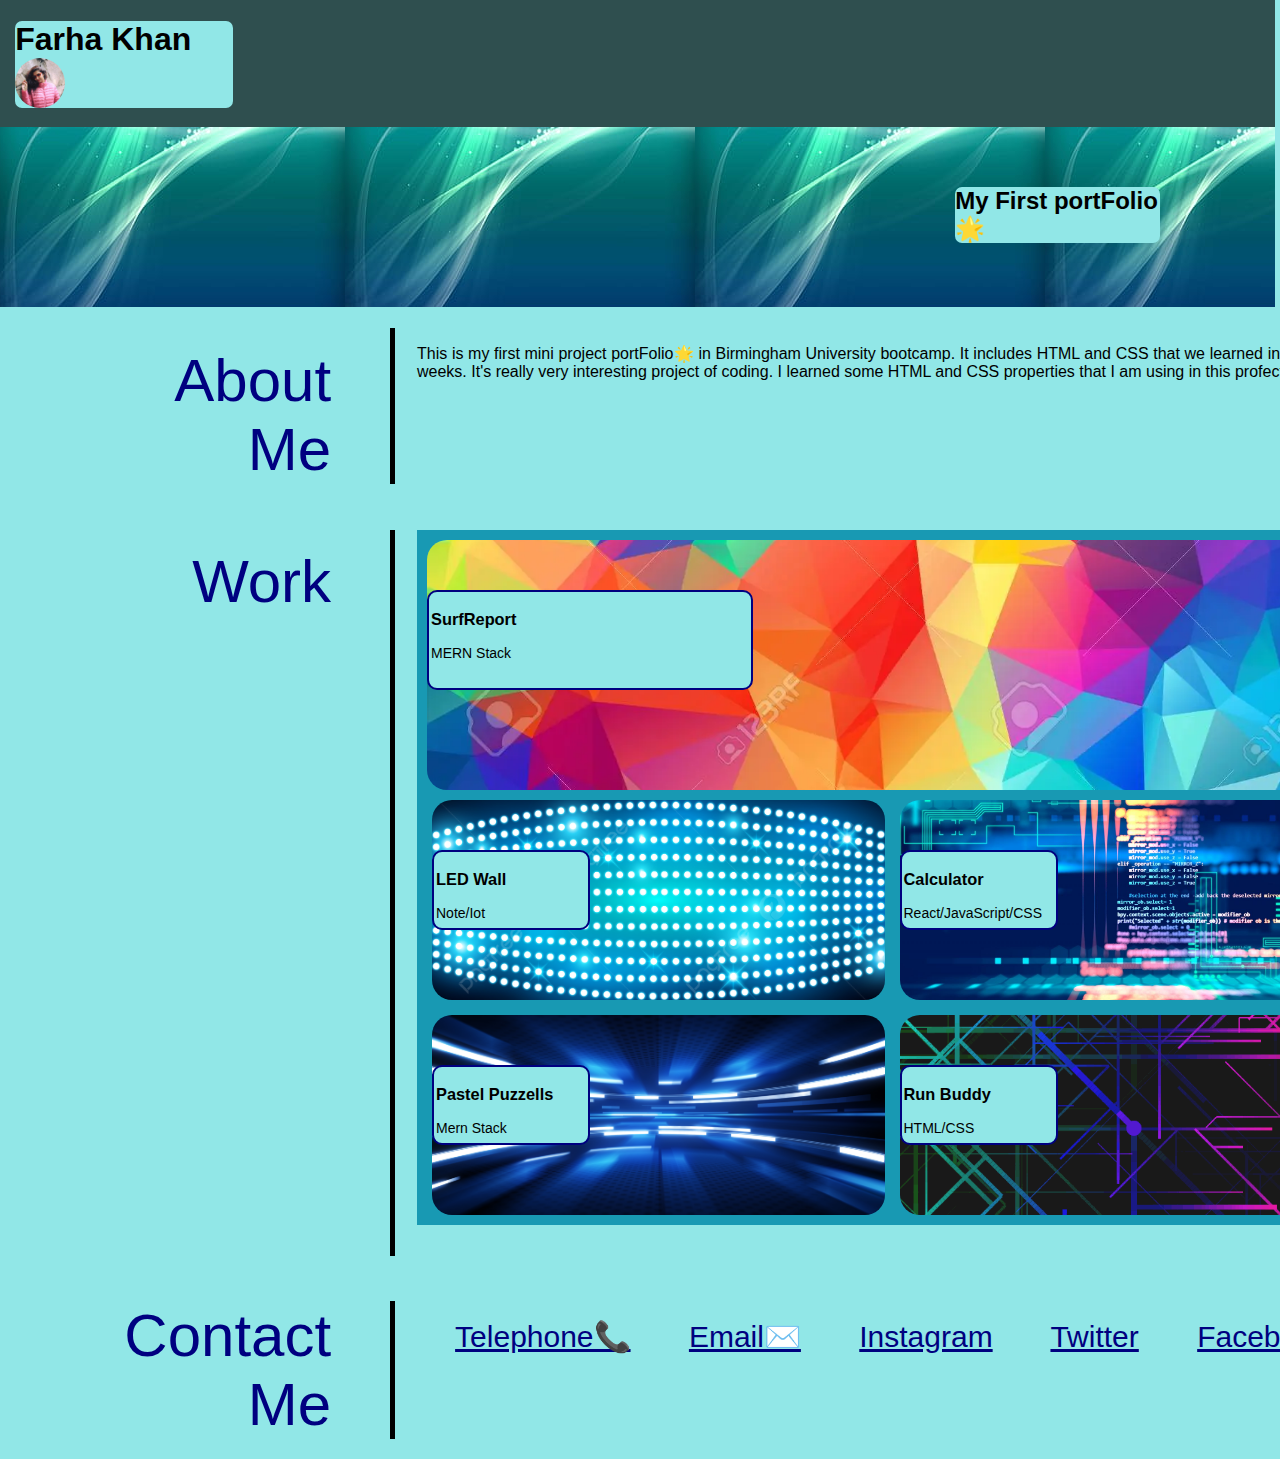
<file: index.html>
<!DOCTYPE html>
<html lang="en-gb">

<!--header-section-->

<head>
  <meta charset="UTF-8">
  <meta name="viewport" content="width=device-width, initial-scale=1.0">
  <meta http-equiv="X-UA-Compatible" content="ie=edge">
  <title>My first portfolio!</title>
  <link rel="stylesheet" href="./css/style.css" />
</head>
<!--end of header-->

<!--body-section-->

<body>
  <!-- main logo / nav -->
  <header class="header">
    <!--recent photo or avatar added in nav-section-->
    <h1 id="name">Farha Khan <img class="avatar" src="./images/farha.jpeg" alt="portfolio-image"></h1>


    <nav>
      <!--links to sections about you, work, and contact you-->
      <div class="info">
        <a href="#about">About Me</a>
        <a href="#work">Work</a>
        <a href="#contact">Contact Me</a>
        <a href="resume">Resume</a>
      </div>
    </nav>
  </header>

  <!-- hero banner -->
  <section class="hero-banner">
    <div>
      <h2>My First portFolio🌟</h2>
    </div>
  </section>

  <main class="page-wrapper">

    <!-- about me -->
    <section class="page-section" id="about">
      <h2>About Me</h2>
      <p>This is my first mini project portFolio🌟 in Birmingham University bootcamp. It includes HTML and CSS that we
        learned in our last two weeks. It's really very interesting project of coding. I learned some HTML and CSS
        properties that I am using in this profect.
      </p>
    </section>
    <!--end of about me-->

    <!--work-->
    <section class="page-section" id="work">
      <h2>Work</h2>

      <div class="grid-container">
        <div id="surfReport" class="First_1">
          <a style="text-decoration:none" target="_blank" href="https://www.surf-forecast.com/">
            <div class="grid-section">
              <h3>SurfReport</h3>
              <p>MERN Stack</p>
            </div>
          </a>
        </div>

        <div id="ledWall" class="First_2">
          <a style="text-decoration:none" target="_blank" href="https://www.planar.com/products/led-video-walls/">
            <div class="grid-section">
              <h3>LED Wall</h3>
              <p>Note/Iot</p>
            </div>
          </a>
        </div>

        <div id="calculator" class="First_3">
          <a style="text-decoration:none" target="_blank" href="https://www.calculator.net/">
            <div class="grid-section">
              <h3>Calculator</h3>
              <p>React/JavaScript/CSS</p>
            </div>
          </a>
        </div>

        <div id="pastelPuzzells" class="First_4">
          <a style="text-decoration:none" target="_blank" href="https://www.etsy.com/market/pastel_puzzles">
            <div class="grid-section">
              <h3>Pastel Puzzells</h3>
              <p>Mern Stack</p>
            </div>
          </a>
        </div>

        <div id="runBuddy" class="First_5">
          <a style="text-decoration:none" target="_blank"
            href="https://khnfarha1987.github.io/html-code-refactor-with-css/">
            <div class="grid-section">
              <h3>Run Buddy</h3>
              <p>HTML/CSS</p>
            </div>
          </a>
        </div>

    </section>
    <!--end of work-->

    <!--contact-->
    <section class="page-section contact" id="contact">
      <h2>Contact Me</h2>
      <div id="contactelement">
        <a href="contact no">Telephone📞</a>
        <a href="email">Email✉️</a>
        <a href="instagram">Instagram</a>
        <a href="twitter">Twitter</a>
        <a href="facebook">Facebook</a>
      </div>
    </section>
    <!--end of contact-->

  </main>
</body>

</html>
</file>
<file: css/style.css>
/*var*/
:root {
  --blue: navy;
  --green: rgb(145, 231, 231);
}

* {
  box-sizing: border-box;
}

/*body-section*/
body {
  width: auto;
  font-family: 'Poppins', sans-serif;
  background-color: var(--green);
}

/* main logo / nav */

/* header-section*/
.header {
  margin-top: -8px;
  margin-left: -1%;
  width: 100%;
  position: absolute;
  background-color: darkslategray;

}

/* avatar */
#name {
  font-size: xx-large;
  margin-top: 21px;
  width: 17%;
  border-radius: 7px;
  margin-left: 20px;
  background-color: var(--green);

}

.avatar {
  vertical-align: middle;
  width: 50px;
  height: 50px;
  border-radius: 50%;
}

/*information*/
.info {
  margin-bottom: 20px;
  text-align: right;
  font-size: x-large;
}

.info a:link {

  color: var(--green);
  margin-right: 15px;
}

.info a:visited {
  color: var(--green);
}

/* hero banner-section */

/* hero-banner */
.hero-banner {
  height: 20%;
  margin-left: -1%;
  margin-top: 10px;
  width: 100%;
  background-image: url(../images/one_1.jpeg);
  margin-top: 119px;
  position: absolute;

}

.hero-banner h2 {
  margin-top: 60px;
  margin-left: 75%;
  width: 16%;
  border-radius: 7px;
  background-color: var(--green);
  color: black;
}


/* page-wrapper */
.page-wrapper {
  position: absolute;
  margin-top: 25%;
  width: 100%;
}

/* about me */
#about.page-section {
  width: 60%;
  column-count: 2;
  column-rule-style: solid;
  column-rule-width: 5px;
  gap: 50px;
  padding-bottom: 20px;

}

#about.page-section h2 {
  text-align: right;
  font-size: 60px;
  font-weight: 200;
  margin-left: 20%;
  margin-top: 5%;
  width: 70%;
  color: var(--blue);
}

#about.page-section p {
  width: 950px;
  text-align: justify;
  margin-right: 10%;
  float: left;
}

/* work */
#work.page-section {
  width: 60%;
  column-count: 2;
  column-rule-style: solid;
  column-rule-width: 5px;
  gap: 50px;
  padding-bottom: 20px;
  margin-top: 2%;

}

#work.page-section h2 {
  text-align: right;
  font-size: 60px;
  font-weight: 200;
  margin-left: 20%;
  margin-top: 5%;
  width: 70%;
  color: var(--blue);
}

/*grid-container*/
.grid-container {
  height: 695px;
  width: 950px;
  display: grid;
  margin-top: 670px;
  grid-template-rows: 1fr 1fr 1fr;
  grid-template-columns: 1fr 1fr;
  grid-template-areas:
    "surfReport surfReport"
    "ledWall calculator"
    "pastelPuzzells runBuddy";
  gap: 5px;
  background-color: rgb(24, 153, 179);
  padding: 10px;
}

/*grid-section*/
.grid-section {
  background-color: var(--green);
  border-radius: 10px;
  margin-top: 50px;
  height: 40%;
  width: 35%;
  border: 2px solid var(--blue);
  padding: 2px;
  font-size: 14px;
  color: black;
}

.grid-section:hover {
  background-color: rgb(26, 166, 166);
  border-radius: 5%;
}

/* SurfReport */
#surfReport {
  grid-area: surfReport;
  background-position: center;
  background-size: cover;
  background-repeat: no-repeat;
  height: 250px;
  border-radius: 20px;
  background-image: url(../images/one_7.webp);

}

/* ledWall */
#ledWall {
  grid-area: ledWall;
  background-position: center;
  background-size: cover;
  background-repeat: no-repeat;
  height: 100px;
  margin: 5px;
  height: 200px;
  border-radius: 20px;
  background-image: url(../images/one_4.jpeg)
}

/* calculator */
#calculator {
  grid-area: calculator;
  background-position: center;
  background-size: cover;
  background-repeat: no-repeat;
  margin: 5px;
  height: 200px;
  border-radius: 20px;
  background-image: url(../images/one_3.jpeg)
}

/* PastelPuzzells */
#pastelPuzzells {
  grid-area: pastelPuzzells;
  background-position: center;
  background-size: cover;
  background-repeat: no-repeat;
  margin: 5px;
  height: 200px;
  border-radius: 20px;
  background-image: url(../images/image_3.jpeg)
}

/* RunBuddy */
#runBuddy {
  grid-area: runBuddy;
  background-position: center;
  background-size: cover;
  background-repeat: no-repeat;
  margin: 5px;
  height: 200px;
  border-radius: 20px;
  background-image: url(../images/one_6.gif);
}


/*contact-section*/
#contact.page-section {
  width: 60%;
  margin-top: 30px;
  column-count: 2;
  column-rule-style: solid;
  column-rule-width: 5px;
  gap: 50px;
  margin-top: 2%;
  padding-bottom: 20px;
}

#contact.page-section a:hover {
  background-color: rgb(26, 166, 166);
  border-radius: 5%;

}

#contact.page-section a {
  color: var(--blue);
}

#contact.page-section h2 {
  text-align: right;
  font-size: 60px;
  font-weight: 200;
  margin-left: 20%;
  margin-top: 0%;
  width: 70%;
  color: var(--blue);
}

#contactelement {
  width: 950px;
  float: left;
  text-align: center;
  font-size: 30px;
  color: rgb(23, 132, 128);
  margin-right: 15px;
  margin-top: 5%;
  word-spacing: 50px;
}

/*media queries*/
@media screen and (min-width: 768px) {
  .page-wrapper {
    position: absolute;
    margin-top: 25%;
    width: 100%;
  }

  .header {
    margin-top: -8px;
    margin-left: -1%;
    width: 100%;
    position: absolute;
    background-color: darkslategray;
  }

  .hero-banner {
    height: 20%;
    margin-left: -1%;
    margin-top: 10px;
    width: 100%;
    background-image: url(../images/one_1.jpeg);
    margin-top: 119px;
    position: absolute;

  }

  .info {
    margin-bottom: 20px;
    text-align: right;
    font-size: x-large;
  }

  .info a:link {

    color: var(--green);
    margin-right: 15px;
  }

  .info a:visited {
    color: var(--green);
  }

  .page-wrapper:last-child {
    flex-grow: 1;
  }
}

@media screen and (min-width: 992px) {
  .header {
    width: 100%;
  }

  .header {
    margin-top: -8px;
    margin-left: -1%;
    width: 100%;
    position: absolute;
    background-color: darkslategray;
  }

  .info {
    margin-bottom: 20px;
    text-align: right;
    font-size: x-large;
  }

  .info a:link {

    color: var(--green);
    margin-right: 15px;
  }

  .info a:visited {
    color: var(--green);
  }

  .hero-banner {
    height: 20%;
    margin-left: -1%;
    margin-top: 10px;
    width: 100%;
    background-image: url(../images/one_1.jpeg);
    margin-top: 119px;
    position: absolute;

  }

  .page-wrapper {
    position: absolute;
    margin-top: 25%;
    width: 100%;
  }
}
</file>
<file: starter/css/style.css>
/*var*/
:root {
  --blue: navy;
  --green: rgb(145, 231, 231);
}

* {
  box-sizing: border-box;
}

/*body-section*/
body {
  width: auto;
  font-family: 'Poppins', sans-serif;
  background-color: var(--green);
}

/* main logo / nav */

/* header-section*/
.header {
  margin-top: -8px;
  margin-left: -1%;
  width: 100%;
  position: absolute;
  background-color: darkslategray;

}

/* avatar */
#name {
  font-size: xx-large;
  margin-top: 21px;
  width: 17%;
  border-radius: 7px;
  margin-left: 20px;
  background-color: var(--green);

}

.avatar {
  vertical-align: middle;
  width: 50px;
  height: 50px;
  border-radius: 50%;
}

/*information*/
.info {
  margin-bottom: 20px;
  text-align: right;
  font-size: x-large;
}

.info a:link {

  color: var(--green);
  margin-right: 15px;
}

.info a:visited {
  color: var(--green);
}

/* hero banner-section */

/* hero-banner */
.hero-banner {
  height: 20%;
  margin-left: -1%;
  margin-top: 10px;
  width: 100%;
  background-image: url(../images/one_1.jpeg);
  margin-top: 119px;
  position: absolute;

}

.hero-banner h2 {
  margin-top: 60px;
  margin-left: 75%;
  width: 16%;
  border-radius: 7px;
  background-color: var(--green);
  color: black;
}


/* page-wrapper */
.page-wrapper {
  position: absolute;
  margin-top: 25%;
  width: 100%;
}

/* about me */
#about.page-section {
  width: 60%;
  column-count: 2;
  column-rule-style: solid;
  column-rule-width: 5px;
  gap: 50px;
  padding-bottom: 20px;

}

#about.page-section h2 {
  text-align: right;
  font-size: 60px;
  font-weight: 200;
  margin-left: 20%;
  margin-top: 5%;
  width: 70%;
  color: var(--blue);
}

#about.page-section p {
  width: 950px;
  text-align: justify;
  margin-right: 10%;
  float: left;
}

/* work */
#work.page-section {
  width: 60%;
  column-count: 2;
  column-rule-style: solid;
  column-rule-width: 5px;
  gap: 50px;
  padding-bottom: 20px;
  margin-top: 2%;

}

#work.page-section h2 {
  text-align: right;
  font-size: 60px;
  font-weight: 200;
  margin-left: 20%;
  margin-top: 5%;
  width: 70%;
  color: var(--blue);
}

/*grid-container*/
.grid-container {
  height: 695px;
  width: 950px;
  display: grid;
  margin-top: 670px;
  grid-template-rows: 1fr 1fr 1fr;
  grid-template-columns: 1fr 1fr;
  grid-template-areas:
    "surfReport surfReport"
    "ledWall calculator"
    "pastelPuzzells runBuddy";
  gap: 5px;
  background-color: rgb(24, 153, 179);
  padding: 10px;
}

/*grid-section*/
.grid-section {
  background-color: var(--green);
  border-radius: 10px;
  margin-top: 50px;
  height: 40%;
  width: 35%;
  border: 2px solid var(--blue);
  padding: 2px;
  font-size: 14px;
  color: black;
}

.grid-section:hover {
  background-color: rgb(26, 166, 166);
  border-radius: 5%;
}

/* SurfReport */
#surfReport {
  grid-area: surfReport;
  background-position: center;
  background-size: cover;
  background-repeat: no-repeat;
  height: 250px;
  border-radius: 20px;
  background-image: url(../images/one_7.webp);

}

/* ledWall */
#ledWall {
  grid-area: ledWall;
  background-position: center;
  background-size: cover;
  background-repeat: no-repeat;
  height: 100px;
  margin: 5px;
  height: 200px;
  border-radius: 20px;
  background-image: url(../images/one_4.jpeg)
}

/* calculator */
#calculator {
  grid-area: calculator;
  background-position: center;
  background-size: cover;
  background-repeat: no-repeat;
  margin: 5px;
  height: 200px;
  border-radius: 20px;
  background-image: url(../images/one_3.jpeg)
}

/* PastelPuzzells */
#pastelPuzzells {
  grid-area: pastelPuzzells;
  background-position: center;
  background-size: cover;
  background-repeat: no-repeat;
  margin: 5px;
  height: 200px;
  border-radius: 20px;
  background-image: url(../images/image_3.jpeg)
}

/* RunBuddy */
#runBuddy {
  grid-area: runBuddy;
  background-position: center;
  background-size: cover;
  background-repeat: no-repeat;
  margin: 5px;
  height: 200px;
  border-radius: 20px;
  background-image: url(../images/one_6.gif);
}


/*contact-section*/
#contact.page-section {
  width: 60%;
  margin-top: 30px;
  column-count: 2;
  column-rule-style: solid;
  column-rule-width: 5px;
  gap: 50px;
  margin-top: 2%;
  padding-bottom: 20px;
}

#contact.page-section a:hover {
  background-color: rgb(26, 166, 166);
  border-radius: 5%;

}

#contact.page-section a {
  color: var(--blue);
}

#contact.page-section h2 {
  text-align: right;
  font-size: 60px;
  font-weight: 200;
  margin-left: 20%;
  margin-top: 0%;
  width: 70%;
  color: var(--blue);
}

#contactelement {
  width: 950px;
  float: left;
  text-align: center;
  font-size: 30px;
  color: rgb(23, 132, 128);
  margin-right: 15px;
  margin-top: 5%;
  word-spacing: 50px;
}

/*media queries*/
@media screen and (min-width: 768px) {
  .page-wrapper {
    position: absolute;
    margin-top: 25%;
    width: 100%;
  }

  .header {
    margin-top: -8px;
    margin-left: -1%;
    width: 100%;
    position: absolute;
    background-color: darkslategray;
  }

  .hero-banner {
    height: 20%;
    margin-left: -1%;
    margin-top: 10px;
    width: 100%;
    background-image: url(../images/one_1.jpeg);
    margin-top: 119px;
    position: absolute;

  }

  .info {
    margin-bottom: 20px;
    text-align: right;
    font-size: x-large;
  }

  .info a:link {

    color: var(--green);
    margin-right: 15px;
  }

  .info a:visited {
    color: var(--green);
  }

  .page-wrapper:last-child {
    flex-grow: 1;
  }
}

@media screen and (min-width: 992px) {
  .header {
    width: 100%;
  }

  .header {
    margin-top: -8px;
    margin-left: -1%;
    width: 100%;
    position: absolute;
    background-color: darkslategray;
  }

  .info {
    margin-bottom: 20px;
    text-align: right;
    font-size: x-large;
  }

  .info a:link {

    color: var(--green);
    margin-right: 15px;
  }

  .info a:visited {
    color: var(--green);
  }

  .hero-banner {
    height: 20%;
    margin-left: -1%;
    margin-top: 10px;
    width: 100%;
    background-image: url(../images/one_1.jpeg);
    margin-top: 119px;
    position: absolute;

  }

  .page-wrapper {
    position: absolute;
    margin-top: 25%;
    width: 100%;
  }
}
</file>
